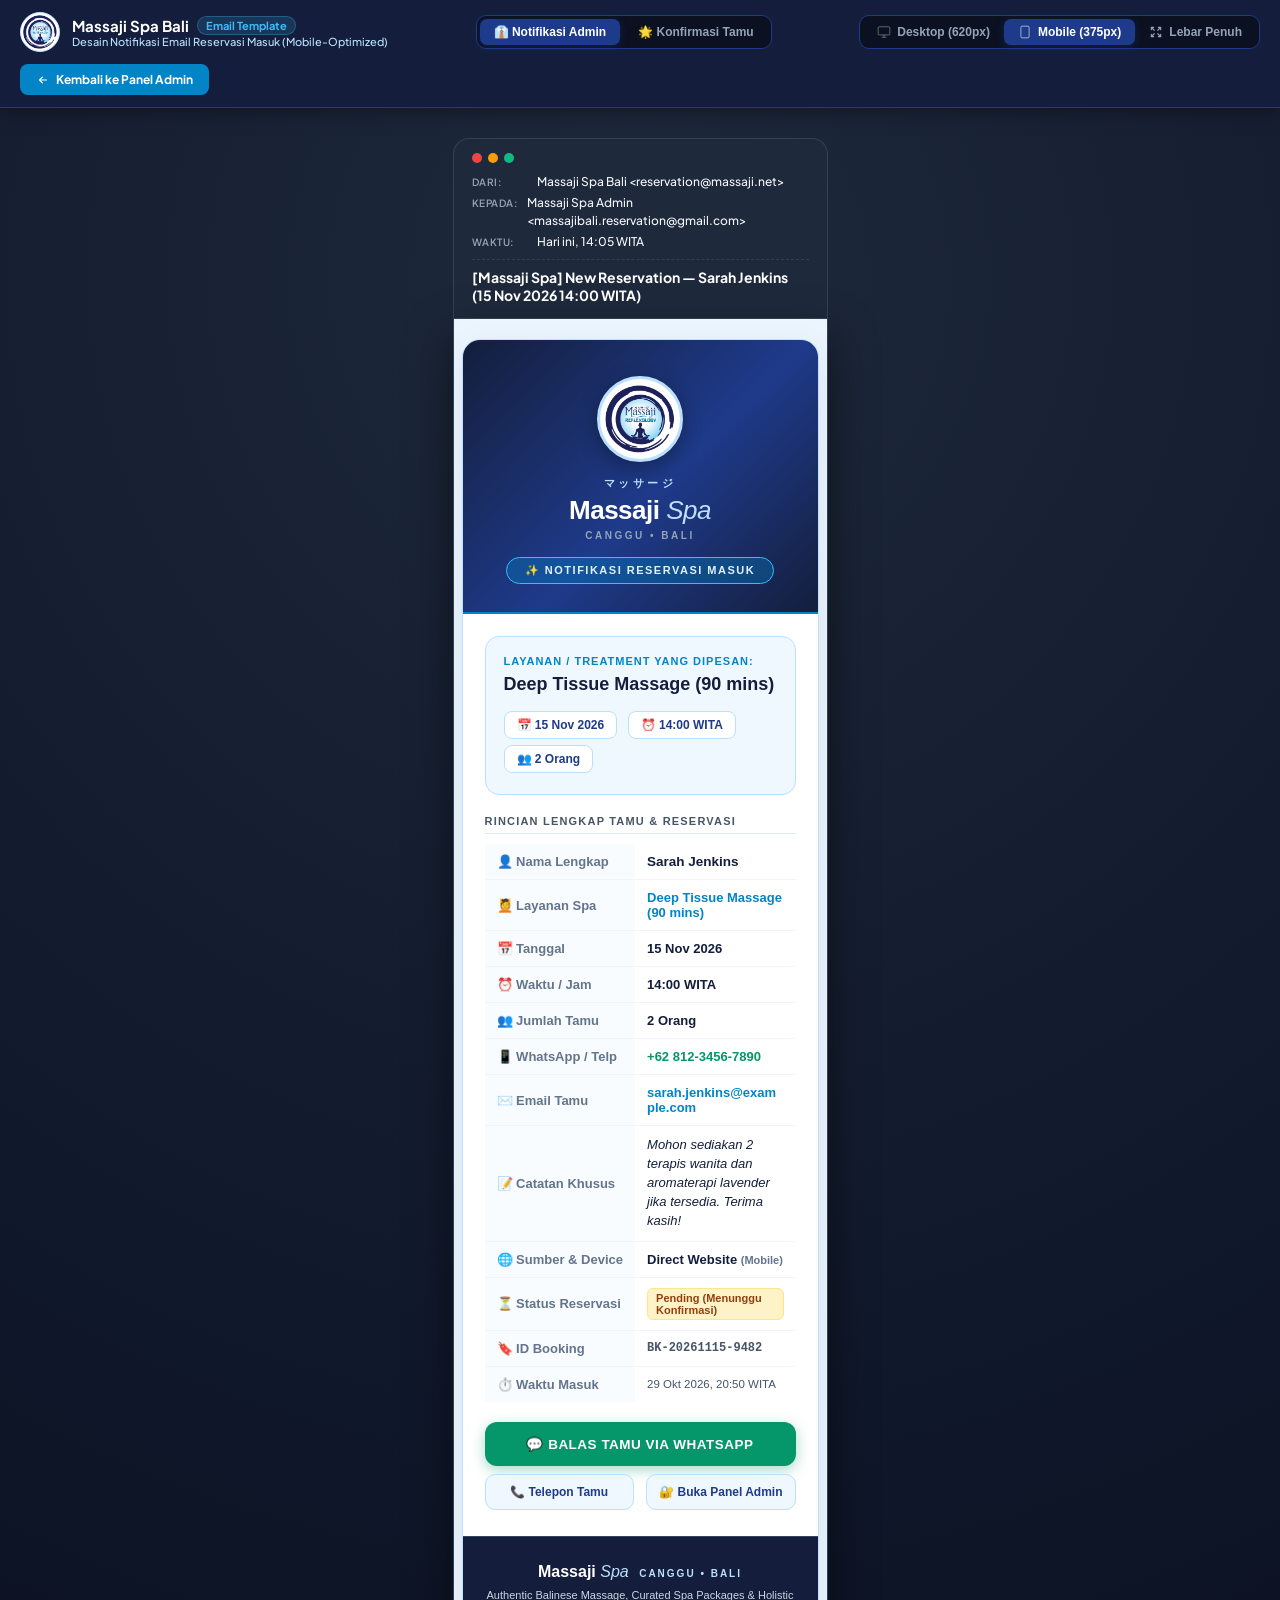
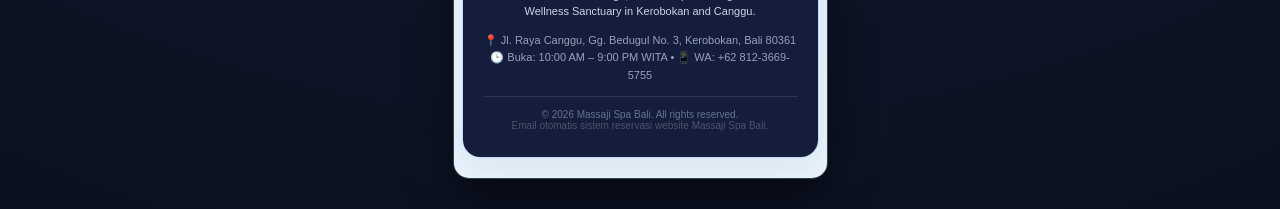
<file: email-preview.html>
<!DOCTYPE html>
<html lang="id">
<head>
  <meta charset="utf-8">
  <meta name="viewport" content="width=device-width, initial-scale=1.0">
  <title>Preview Template Email Reservasi - Massaji Spa Bali</title>
  <link rel="preconnect" href="https://fonts.googleapis.com">
  <link rel="preconnect" href="https://fonts.gstatic.com" crossorigin>
  <link href="https://fonts.googleapis.com/css2?family=Plus+Jakarta+Sans:wght@400;500;600;700;800&display=swap" rel="stylesheet">
  <style>
    * {
      box-sizing: border-box;
      margin: 0;
      padding: 0;
    }

    body {
      font-family: 'Plus Jakarta Sans', -apple-system, BlinkMacSystemFont, 'Segoe UI', Roboto, sans-serif;
      background: #0B1120;
      color: #E2E8F0;
      min-height: 100vh;
      display: flex;
      flex-direction: column;
    }

    /* Top Control Bar */
    .top-bar {
      background: #141E3C;
      border-bottom: 1px solid #1E3A8A;
      padding: 12px 20px;
      display: flex;
      flex-wrap: wrap;
      align-items: center;
      justify-content: space-between;
      gap: 12px;
      position: sticky;
      top: 0;
      z-index: 50;
      box-shadow: 0 4px 20px rgba(0, 0, 0, 0.35);
    }

    .brand-section {
      display: flex;
      align-items: center;
      gap: 12px;
    }

    .brand-logo {
      width: 40px;
      height: 40px;
      border-radius: 50%;
      background: #FFFFFF;
      padding: 2px;
      border: 1.5px solid #BAE0FD;
      display: flex;
      align-items: center;
      justify-content: center;
    }

    .brand-logo img {
      width: 100%;
      height: 100%;
      object-fit: contain;
      border-radius: 50%;
    }

    .brand-title {
      font-size: 15px;
      font-weight: 700;
      color: #FFFFFF;
      display: flex;
      align-items: center;
      gap: 8px;
    }

    .brand-subtitle {
      font-size: 11px;
      color: #BAE0FD;
      font-weight: 500;
    }

    .view-toggles {
      display: flex;
      background: #0B1120;
      padding: 3px;
      border-radius: 10px;
      border: 1px solid #1E3A8A;
    }

    .view-btn {
      background: transparent;
      border: none;
      color: #94A3B8;
      padding: 6px 14px;
      font-size: 12px;
      font-weight: 600;
      border-radius: 7px;
      cursor: pointer;
      display: inline-flex;
      align-items: center;
      gap: 6px;
      transition: all 0.15s ease;
    }

    .view-btn:hover {
      color: #FFFFFF;
    }

    .view-btn.active {
      background: #1E3A8A;
      color: #FFFFFF;
      box-shadow: 0 2px 8px rgba(30, 58, 138, 0.4);
    }

    .action-links {
      display: flex;
      align-items: center;
      gap: 10px;
    }

    .btn-admin {
      background: #0284C7;
      color: #FFFFFF;
      text-decoration: none;
      font-size: 12px;
      font-weight: 700;
      padding: 8px 16px;
      border-radius: 8px;
      transition: all 0.2s;
      display: inline-flex;
      align-items: center;
      gap: 6px;
    }

    .btn-admin:hover {
      background: #0369A1;
      transform: translateY(-1px);
    }

    /* Preview Canvas */
    .preview-canvas {
      flex: 1;
      padding: 30px 16px;
      display: flex;
      justify-content: center;
      align-items: flex-start;
      background: radial-gradient(circle at 50% 10%, #1E293B 0%, #0F172A 70%, #0B1120 100%);
      overflow-y: auto;
    }

    .email-wrapper {
      width: 100%;
      max-width: 620px;
      transition: max-width 0.3s cubic-bezier(0.16, 1, 0.3, 1);
    }

    .email-wrapper.mode-mobile {
      max-width: 375px;
    }

    .email-wrapper.mode-full {
      max-width: 780px;
    }

    /* Client Header Mockup */
    .email-client-header {
      background: #1E293B;
      border: 1px solid #334155;
      border-bottom: none;
      border-radius: 16px 16px 0 0;
      padding: 14px 18px;
    }

    .client-dots {
      display: flex;
      gap: 6px;
      margin-bottom: 10px;
    }

    .client-dot {
      width: 10px;
      height: 10px;
      border-radius: 50%;
    }
    .dot-red { background: #EF4444; }
    .dot-yellow { background: #F59E0B; }
    .dot-green { background: #10B981; }

    .client-meta-row {
      display: flex;
      align-items: baseline;
      font-size: 12px;
      line-height: 1.5;
      margin-bottom: 3px;
    }

    .client-label {
      width: 65px;
      color: #94A3B8;
      font-weight: 600;
      text-transform: uppercase;
      font-size: 10px;
      letter-spacing: 0.5px;
    }

    .client-value {
      color: #F1F5F9;
      font-weight: 500;
    }

    .client-subject {
      font-size: 14px;
      font-weight: 700;
      color: #FFFFFF;
      margin-top: 8px;
      padding-top: 8px;
      border-top: 1px dashed #334155;
    }

    /* Email Body Container (The actual rendered email) */
    .email-body-box {
      border: 1px solid #334155;
      border-radius: 0 0 16px 16px;
      overflow: hidden;
      box-shadow: 0 20px 45px rgba(0, 0, 0, 0.5);
    }

    /* ======================================================== */
    /* RESPONSIVE CSS IN EMAIL CLIENT (Client-side Media Queries) */
    /* ======================================================== */
    @media only screen and (max-width: 480px) {
      .resp-card {
        border-radius: 12px !important;
      }
      .resp-header-pad {
        padding: 30px 16px 24px !important;
      }
      .resp-section-pad {
        padding-left: 14px !important;
        padding-right: 14px !important;
      }
      .resp-card-inner {
        padding: 14px !important;
      }
      .resp-service-title {
        font-size: 17px !important;
        line-height: 1.35 !important;
      }
      .resp-badge-box {
        display: flex !important;
        flex-wrap: wrap !important;
        gap: 6px !important;
      }
      .resp-badge-item {
        display: inline-flex !important;
        align-items: center !important;
        margin: 0 !important;
        padding: 6px 10px !important;
        font-size: 11.5px !important;
        white-space: nowrap !important;
      }
      .resp-table-cell {
        padding: 9px 8px !important;
        font-size: 12.5px !important;
      }
      .resp-table-label {
        width: 37% !important;
        font-size: 11.5px !important;
      }
      .resp-footer-pad {
        padding: 24px 16px !important;
      }
      .resp-action-col {
        display: block !important;
        width: 100% !important;
      }
      .resp-action-spacer {
        display: block !important;
        height: 8px !important;
        width: 100% !important;
      }
    }
  </style>
</head>
<body>

  <!-- Top Control Header -->
  <div class="top-bar">
    <div class="brand-section">
      <div class="brand-logo">
        <img src="assets/images/member-1.png" alt="Massaji Spa">
      </div>
      <div>
        <div class="brand-title">
          <span>Massaji Spa Bali</span>
          <span style="font-size: 11px; padding: 2px 8px; border-radius: 12px; background: rgba(56, 189, 248, 0.15); color: #38BDF8; font-weight: 700; border: 1px solid rgba(56, 189, 248, 0.3);">Email Template</span>
        </div>
        <div class="brand-subtitle">Desain Notifikasi Email Reservasi Masuk (Mobile-Optimized)</div>
      </div>
    </div>

    <div style="display: flex; gap: 4px; background: #0B1120; padding: 3px; border-radius: 10px; border: 1px solid #1E3A8A;">
      <button id="btn-tmpl-admin" class="view-btn active" onclick="switchTemplate('admin', this)">
        👔 Notifikasi Admin
      </button>
      <button id="btn-tmpl-customer" class="view-btn" onclick="switchTemplate('customer', this)">
        🌟 Konfirmasi Tamu
      </button>
    </div>

    <div class="view-toggles">
      <button class="view-btn" onclick="setViewMode('desktop', this)">
        <svg width="14" height="14" fill="none" stroke="currentColor" viewBox="0 0 24 24"><rect width="20" height="14" x="2" y="3" rx="2"/><line x1="8" x2="16" y1="21" y2="21"/><line x1="12" x2="12" y1="17" y2="21"/></svg>
        Desktop (620px)
      </button>
      <button class="view-btn active" onclick="setViewMode('mobile', this)">
        <svg width="14" height="14" fill="none" stroke="currentColor" viewBox="0 0 24 24"><rect width="14" height="20" x="5" y="2" rx="2"/><line x1="12" x2="12.01" y1="18" y2="18"/></svg>
        Mobile (375px)
      </button>
      <button class="view-btn" onclick="setViewMode('full', this)">
        <svg width="14" height="14" fill="none" stroke="currentColor" viewBox="0 0 24 24"><path stroke-linecap="round" stroke-linejoin="round" stroke-width="2" d="M4 8V4m0 0h4M4 4l5 5m11-1V4m0 0h-4m4 0l-5 5M4 16v4m0 0h4m-4 0l5-5m11 5l-5-5m5 5v-4m0 4h-4"/></svg>
        Lebar Penuh
      </button>
    </div>

    <div class="action-links">
      <a href="admin/" class="btn-admin">
        <svg width="14" height="14" fill="none" stroke="currentColor" viewBox="0 0 24 24"><path stroke-linecap="round" stroke-linejoin="round" stroke-width="2" d="M11 17l-5-5m0 0l5-5m-5 5h12"/></svg>
        Kembali ke Panel Admin
      </a>
    </div>
  </div>

  <!-- Preview Canvas -->
  <div class="preview-canvas">
    <div id="emailWrapper" class="email-wrapper mode-mobile">
      
      <!-- ================= ADMIN VIEW ================= -->
      <div id="view-admin">
        <!-- Mail Client Top Mockup -->
        <div class="email-client-header">
          <div class="client-dots">
            <div class="client-dot dot-red"></div>
            <div class="client-dot dot-yellow"></div>
            <div class="client-dot dot-green"></div>
          </div>
          <div class="client-meta-row">
            <span class="client-label">Dari:</span>
            <span class="client-value">Massaji Spa Bali &lt;reservation@massaji.net&gt;</span>
          </div>
          <div class="client-meta-row">
            <span class="client-label">Kepada:</span>
            <span class="client-value">Massaji Spa Admin &lt;massajibali.reservation@gmail.com&gt;</span>
          </div>
          <div class="client-meta-row">
            <span class="client-label">Waktu:</span>
            <span class="client-value">Hari ini, 14:05 WITA</span>
          </div>
          <div class="client-subject">
            [Massaji Spa] New Reservation — Sarah Jenkins (15 Nov 2026 14:00 WITA)
          </div>
        </div>

      <!-- Actual Rendered Email Body -->
      <div class="email-body-box">
        
        <!-- BEGIN ACTUAL EMAIL TEMPLATE -->
        <table width="100%" cellpadding="0" cellspacing="0" border="0" style="margin: 0; padding: 20px 8px; background-color: #EBF5FE; font-family: -apple-system, BlinkMacSystemFont, 'Segoe UI', Roboto, 'Helvetica Neue', Arial, sans-serif; -webkit-font-smoothing: antialiased; color: #141E3C;">
          <tr>
            <td align="center">
              
              <!-- Main Card Container -->
              <table class="resp-card" width="100%" cellpadding="0" cellspacing="0" border="0" style="max-width: 600px; background-color: #FFFFFF; border-radius: 18px; overflow: hidden; border: 1px solid #BAE0FD; box-shadow: 0 12px 36px rgba(20, 30, 60, 0.08);">
                
                <!-- ============================================== -->
                <!-- 1. HEADER (Deep Indigo & Sapphire Gradient) -->
                <!-- ============================================== -->
                <tr>
                  <td class="resp-header-pad" style="background: #141E3C; background: linear-gradient(135deg, #141E3C 0%, #1E3A8A 55%, #141E3C 100%); padding: 36px 20px 28px; text-align: center; border-bottom: 2px solid #0284C7;">
                    
                    <!-- Brand Logo Emblem (+30% LARGER: 80px x 80px wrapper, 70px x 70px image) -->
                    <table cellpadding="0" cellspacing="0" border="0" align="center" style="margin: 0 auto 14px;">
                      <tr>
                        <td style="width: 80px; height: 80px; border-radius: 50%; background-color: #FFFFFF; padding: 5px; border: 3px solid #BAE0FD; text-align: center; vertical-align: middle; box-shadow: 0 6px 20px rgba(0,0,0,0.3);">
                          <img src="assets/images/member-1.png" alt="Massaji Spa Logo" width="70" height="70" style="width: 70px; height: 70px; border-radius: 50%; display: block; margin: 0 auto; object-fit: contain;">
                        </td>
                      </tr>
                    </table>

                    <!-- Katakana Brand Mark -->
                    <div style="font-size: 11px; font-weight: 800; letter-spacing: 3.5px; color: #BAE0FD; text-transform: uppercase; margin-bottom: 4px;">マッサージ</div>
                    
                    <!-- Brand Name -->
                    <h1 style="margin: 0; font-size: 26px; font-weight: 700; color: #FFFFFF; letter-spacing: -0.5px; line-height: 1.2;">
                      Massaji <span style="font-style: italic; font-weight: 400; color: #BAE0FD;">Spa</span>
                    </h1>
                    
                    <div style="font-size: 10px; font-weight: 700; letter-spacing: 2.5px; color: #94A3B8; text-transform: uppercase; margin-top: 4px;">CANGGU &bull; BALI</div>
                    
                    <!-- Badge Tag -->
                    <table cellpadding="0" cellspacing="0" border="0" align="center" style="margin: 16px auto 0;">
                      <tr>
                        <td style="background-color: rgba(2, 132, 199, 0.35); border: 1px solid #38BDF8; color: #E0F2FE; font-size: 11px; font-weight: 800; text-transform: uppercase; letter-spacing: 1.5px; padding: 6px 18px; border-radius: 20px;">
                          ✨ NOTIFIKASI RESERVASI MASUK
                        </td>
                      </tr>
                    </table>

                  </td>
                </tr>

                <!-- ============================================== -->
                <!-- 2. SUMMARY HIGHLIGHT CARD (Mobile-Optimized Pills) -->
                <!-- ============================================== -->
                <tr>
                  <td class="resp-section-pad" style="padding: 22px 22px 10px;">
                    <div class="resp-card-inner" style="background-color: #F0F8FF; border: 1px solid #BAE0FD; border-radius: 14px; padding: 18px;">
                      
                      <div style="font-size: 11px; font-weight: 800; text-transform: uppercase; letter-spacing: 1px; color: #0284C7; margin-bottom: 5px;">
                        Layanan / Treatment yang Dipesan:
                      </div>
                      
                      <!-- Treatment Title: Comfortable size, clean wrapping -->
                      <div class="resp-service-title" style="font-size: 18px; font-weight: 800; color: #141E3C; line-height: 1.35; margin-bottom: 12px; word-break: break-word;">
                        Deep Tissue Massage (90 mins)
                      </div>
                      
                      <!-- Fluid Responsive Pills: Never break words inside, wrap gracefully on mobile -->
                      <div class="resp-badge-box" style="margin: 0; padding: 0;">
                        <div class="resp-badge-item" style="display: inline-block; background-color: #FFFFFF; border: 1px solid #BAE0FD; padding: 6px 12px; border-radius: 8px; font-size: 12px; font-weight: 700; color: #1E3A8A; white-space: nowrap; margin: 3px 6px 3px 0;">
                          📅 15 Nov 2026
                        </div>
                        <div class="resp-badge-item" style="display: inline-block; background-color: #FFFFFF; border: 1px solid #BAE0FD; padding: 6px 12px; border-radius: 8px; font-size: 12px; font-weight: 700; color: #1E3A8A; white-space: nowrap; margin: 3px 6px 3px 0;">
                          ⏰ 14:00 WITA
                        </div>
                        <div class="resp-badge-item" style="display: inline-block; background-color: #FFFFFF; border: 1px solid #BAE0FD; padding: 6px 12px; border-radius: 8px; font-size: 12px; font-weight: 700; color: #1E3A8A; white-space: nowrap; margin: 3px 0 3px 0;">
                          👥 2 Orang
                        </div>
                      </div>

                    </div>
                  </td>
                </tr>

                <!-- ============================================== -->
                <!-- 3. DETAILED INFORMATION TABLE -->
                <!-- ============================================== -->
                <tr>
                  <td class="resp-section-pad" style="padding: 10px 22px 20px;">
                    <div style="font-size: 11px; font-weight: 800; text-transform: uppercase; letter-spacing: 1.2px; color: #475569; margin-bottom: 10px; padding-bottom: 6px; border-bottom: 1px solid #E2E8F0;">
                      Rincian Lengkap Tamu &amp; Reservasi
                    </div>

                    <table width="100%" cellpadding="0" cellspacing="0" border="0" style="border-collapse: collapse; font-size: 13px; width: 100%;">
                      <tr>
                        <td class="resp-table-cell resp-table-label" style="padding: 10px 12px; border-bottom: 1px solid #F1F5F9; color: #64748B; font-weight: 600; width: 37%; background-color: #F8FCFF; white-space: nowrap;">👤 Nama Lengkap</td>
                        <td class="resp-table-cell" style="padding: 10px 12px; border-bottom: 1px solid #F1F5F9; color: #141E3C; font-weight: 700; font-size: 13.5px; word-break: break-word;">Sarah Jenkins</td>
                      </tr>
                      <tr>
                        <td class="resp-table-cell resp-table-label" style="padding: 10px 12px; border-bottom: 1px solid #F1F5F9; color: #64748B; font-weight: 600; background-color: #F8FCFF; white-space: nowrap;">💆 Layanan Spa</td>
                        <td class="resp-table-cell" style="padding: 10px 12px; border-bottom: 1px solid #F1F5F9; color: #0284C7; font-weight: 700; word-break: break-word;">Deep Tissue Massage (90 mins)</td>
                      </tr>
                      <tr>
                        <td class="resp-table-cell resp-table-label" style="padding: 10px 12px; border-bottom: 1px solid #F1F5F9; color: #64748B; font-weight: 600; background-color: #F8FCFF; white-space: nowrap;">📅 Tanggal</td>
                        <td class="resp-table-cell" style="padding: 10px 12px; border-bottom: 1px solid #F1F5F9; color: #141E3C; font-weight: 600;">15 Nov 2026</td>
                      </tr>
                      <tr>
                        <td class="resp-table-cell resp-table-label" style="padding: 10px 12px; border-bottom: 1px solid #F1F5F9; color: #64748B; font-weight: 600; background-color: #F8FCFF; white-space: nowrap;">⏰ Waktu / Jam</td>
                        <td class="resp-table-cell" style="padding: 10px 12px; border-bottom: 1px solid #F1F5F9; color: #141E3C; font-weight: 600;">14:00 WITA</td>
                      </tr>
                      <tr>
                        <td class="resp-table-cell resp-table-label" style="padding: 10px 12px; border-bottom: 1px solid #F1F5F9; color: #64748B; font-weight: 600; background-color: #F8FCFF; white-space: nowrap;">👥 Jumlah Tamu</td>
                        <td class="resp-table-cell" style="padding: 10px 12px; border-bottom: 1px solid #F1F5F9; color: #141E3C; font-weight: 600;">2 Orang</td>
                      </tr>
                      <tr>
                        <td class="resp-table-cell resp-table-label" style="padding: 10px 12px; border-bottom: 1px solid #F1F5F9; color: #64748B; font-weight: 600; background-color: #F8FCFF; white-space: nowrap;">📱 WhatsApp / Telp</td>
                        <td class="resp-table-cell" style="padding: 10px 12px; border-bottom: 1px solid #F1F5F9; color: #059669; font-weight: 700;">
                          <a href="tel:+6281234567890" style="color: #059669; text-decoration: none; white-space: nowrap;">+62 812-3456-7890</a>
                        </td>
                      </tr>
                      <tr>
                        <td class="resp-table-cell resp-table-label" style="padding: 10px 12px; border-bottom: 1px solid #F1F5F9; color: #64748B; font-weight: 600; background-color: #F8FCFF; white-space: nowrap;">✉️ Email Tamu</td>
                        <td class="resp-table-cell" style="padding: 10px 12px; border-bottom: 1px solid #F1F5F9; color: #141E3C; word-break: break-all;">
                          <a href="mailto:sarah.jenkins@example.com" style="color: #0284C7; text-decoration: none; font-weight: 600;">sarah.jenkins@example.com</a>
                        </td>
                      </tr>
                      <tr>
                        <td class="resp-table-cell resp-table-label" style="padding: 10px 12px; border-bottom: 1px solid #F1F5F9; color: #64748B; font-weight: 600; background-color: #F8FCFF;">📝 Catatan Khusus</td>
                        <td class="resp-table-cell" style="padding: 10px 12px; border-bottom: 1px solid #F1F5F9; color: #141E3C; font-style: italic; line-height: 1.45; word-break: break-word;">
                          Mohon sediakan 2 terapis wanita dan aromaterapi lavender jika tersedia. Terima kasih!
                        </td>
                      </tr>
                      <tr>
                        <td class="resp-table-cell resp-table-label" style="padding: 10px 12px; border-bottom: 1px solid #F1F5F9; color: #64748B; font-weight: 600; background-color: #F8FCFF; white-space: nowrap;">🌐 Sumber &amp; Device</td>
                        <td class="resp-table-cell" style="padding: 10px 12px; border-bottom: 1px solid #F1F5F9; color: #141E3C; font-weight: 600;">Direct Website <span style="font-size: 11px; color: #64748B;">(Mobile)</span></td>
                      </tr>
                      <tr>
                        <td class="resp-table-cell resp-table-label" style="padding: 10px 12px; border-bottom: 1px solid #F1F5F9; color: #64748B; font-weight: 600; background-color: #F8FCFF; white-space: nowrap;">⏳ Status Reservasi</td>
                        <td class="resp-table-cell" style="padding: 10px 12px; border-bottom: 1px solid #F1F5F9;">
                          <span style="display: inline-block; background-color: #FEF3C7; color: #92400E; border: 1px solid #FDE68A; padding: 3px 8px; border-radius: 6px; font-weight: 700; font-size: 11px;">
                            Pending (Menunggu Konfirmasi)
                          </span>
                        </td>
                      </tr>
                      <tr>
                        <td class="resp-table-cell resp-table-label" style="padding: 10px 12px; border-bottom: 1px solid #F1F5F9; color: #64748B; font-weight: 600; background-color: #F8FCFF; white-space: nowrap;">🔖 ID Booking</td>
                        <td class="resp-table-cell" style="padding: 10px 12px; border-bottom: 1px solid #F1F5F9; color: #475569; font-family: monospace; font-weight: 600; font-size: 12px;">BK-20261115-9482</td>
                      </tr>
                      <tr>
                        <td class="resp-table-cell resp-table-label" style="padding: 10px 12px; color: #64748B; font-weight: 600; background-color: #F8FCFF; white-space: nowrap;">⏱️ Waktu Masuk</td>
                        <td class="resp-table-cell" style="padding: 10px 12px; color: #475569; font-size: 11.5px;">29 Okt 2026, 20:50 WITA</td>
                      </tr>
                    </table>
                  </td>
                </tr>

                <!-- ============================================== -->
                <!-- 4. INSTANT ACTION BUTTONS -->
                <!-- ============================================== -->
                <tr>
                  <td class="resp-section-pad" style="padding: 0 22px 26px;">
                    <table width="100%" cellpadding="0" cellspacing="0" border="0">
                      <tr>
                        <td align="center">
                          <!-- WhatsApp Direct Reply Button -->
                          <a href="https://wa.me/6281234567890?text=Halo%20Kak%20Sarah%20Jenkins%2C%20terima%20kasih%20telah%20melakukan%20reservasi%20di%20Massaji%20Spa%20Bali!%20Kami%20konfirmasi%20jadwal%20Deep%20Tissue%20Massage%20untuk%202%20orang%20pada%2015%20Nov%202026%20jam%2014%3A00%20WITA." target="_blank" style="display: block; width: 100%; box-sizing: border-box; background-color: #059669; color: #FFFFFF; padding: 14px 18px; border-radius: 12px; font-weight: 700; font-size: 13.5px; text-decoration: none; text-align: center; text-transform: uppercase; letter-spacing: 0.5px; box-shadow: 0 4px 14px rgba(5, 150, 105, 0.35);">
                            💬 Balas Tamu via WhatsApp
                          </a>
                        </td>
                      </tr>
                    </table>

                    <table width="100%" cellpadding="0" cellspacing="0" border="0" style="margin-top: 8px;">
                      <tr>
                        <td class="resp-action-col" width="48%" align="center">
                          <a href="tel:+6281234567890" style="display: block; background-color: #F0F8FF; border: 1px solid #BAE0FD; color: #1E3A8A; padding: 10px 8px; border-radius: 10px; font-size: 12px; font-weight: 700; text-decoration: none; text-align: center; white-space: nowrap;">
                            📞 Telepon Tamu
                          </a>
                        </td>
                        <td class="resp-action-spacer" width="4%"></td>
                        <td class="resp-action-col" width="48%" align="center">
                          <a href="admin/" target="_blank" style="display: block; background-color: #F0F8FF; border: 1px solid #BAE0FD; color: #1E3A8A; padding: 10px 8px; border-radius: 10px; font-size: 12px; font-weight: 700; text-decoration: none; text-align: center; white-space: nowrap;">
                            🔐 Buka Panel Admin
                          </a>
                        </td>
                      </tr>
                    </table>
                  </td>
                </tr>

                <!-- ============================================== -->
                <!-- 5. FOOTER (Matching Massaji Spa Web Footer) -->
                <!-- ============================================== -->
                <tr>
                  <td class="resp-footer-pad" style="background-color: #141E3C; padding: 26px 20px; text-align: center; color: #94A3B8; font-size: 12px; border-top: 1px solid rgba(186, 224, 253, 0.2);">
                    
                    <!-- Footer Brand -->
                    <div style="font-size: 16px; font-weight: 700; color: #FFFFFF; margin-bottom: 4px;">
                      Massaji <span style="color: #BAE0FD; font-style: italic; font-weight: 400;">Spa</span>
                      <span style="font-size: 10px; text-transform: uppercase; letter-spacing: 2px; color: #BAE0FD; margin-left: 6px;">Canggu &bull; Bali</span>
                    </div>
                    
                    <p style="margin: 6px 0 12px; color: #CBD5E1; font-size: 11px; line-height: 1.5; max-width: 480px; margin-left: auto; margin-right: auto;">
                      Authentic Balinese Massage, Curated Spa Packages &amp; Holistic Wellness Sanctuary in Kerobokan and Canggu.
                    </p>

                    <div style="color: #94A3B8; font-size: 11px; line-height: 1.6; margin-bottom: 12px;">
                      📍 Jl. Raya Canggu, Gg. Bedugul No. 3, Kerobokan, Bali 80361<br>
                      🕒 Buka: 10:00 AM – 9:00 PM WITA &bull; 📱 WA: +62 812-3669-5755
                    </div>

                    <div style="font-size: 10px; color: #64748B; border-top: 1px solid rgba(255,255,255,0.1); padding-top: 12px; margin-top: 12px;">
                      &copy; 2026 Massaji Spa Bali. All rights reserved.<br>
                      <span style="color: #475569;">Email otomatis sistem reservasi website Massaji Spa Bali.</span>
                    </div>

                  </td>
                </tr>

              </table>

            </td>
          </tr>
        </table>
        <!-- END ACTUAL EMAIL TEMPLATE -->

      </div>
      </div>
      <!-- ================= END ADMIN VIEW ================= -->

      <!-- ================= CUSTOMER VIEW ================= -->
      <div id="view-customer" style="display: none;">
        <!-- Mail Client Top Mockup -->
        <div class="email-client-header">
          <div class="client-dots">
            <div class="client-dot dot-red"></div>
            <div class="client-dot dot-yellow"></div>
            <div class="client-dot dot-green"></div>
          </div>
          <div class="client-meta-row">
            <span class="client-label">Dari:</span>
            <span class="client-value">Massaji Spa Bali &lt;reservation@massaji.net&gt;</span>
          </div>
          <div class="client-meta-row">
            <span class="client-label">Kepada:</span>
            <span class="client-value">Sarah Jenkins &lt;sarah.jenkins@example.com&gt;</span>
          </div>
          <div class="client-meta-row">
            <span class="client-label">Waktu:</span>
            <span class="client-value">Hari ini, 14:05 WITA</span>
          </div>
          <div class="client-subject">
            [Massaji Spa Bali] Konfirmasi Reservasi Anda — #BK-20261115-9482
          </div>
        </div>

        <div class="email-body-box">
          <table width="100%" cellpadding="0" cellspacing="0" border="0" style="margin: 0; padding: 24px 8px; background-color: #EBF5FE; font-family: -apple-system, BlinkMacSystemFont, 'Segoe UI', Roboto, 'Helvetica Neue', Arial, sans-serif; -webkit-font-smoothing: antialiased; color: #141E3C;">
            <tr>
              <td align="center">
                
                <table class="resp-card" width="100%" cellpadding="0" cellspacing="0" border="0" style="max-width: 600px; background-color: #FFFFFF; border-radius: 18px; overflow: hidden; border: 1px solid #BAE0FD; box-shadow: 0 12px 36px rgba(20, 30, 60, 0.08);">
                  
                  <!-- Header -->
                  <tr>
                    <td class="resp-header-pad" style="background: #141E3C; background: linear-gradient(135deg, #141E3C 0%, #1E3A8A 55%, #141E3C 100%); padding: 36px 20px 28px; text-align: center; border-bottom: 2px solid #C5A880;">
                      
                      <table cellpadding="0" cellspacing="0" border="0" align="center" style="margin: 0 auto 14px;">
                        <tr>
                          <td style="width: 80px; height: 80px; border-radius: 50%; background-color: #FFFFFF; padding: 5px; border: 3px solid #BAE0FD; text-align: center; vertical-align: middle; box-shadow: 0 6px 20px rgba(0,0,0,0.3);">
                            <img src="assets/images/member-1.png" alt="Massaji Spa Logo" width="70" height="70" style="width: 70px; height: 70px; border-radius: 50%; display: block; margin: 0 auto; object-fit: contain;">
                          </td>
                        </tr>
                      </table>

                      <div style="font-size: 11px; font-weight: 800; letter-spacing: 3.5px; color: #C5A880; text-transform: uppercase; margin-bottom: 4px;">マッサージ</div>

                      <h1 style="margin: 0 0 6px; font-size: 22px; font-weight: 800; color: #FFFFFF; letter-spacing: 0.5px; text-shadow: 0 2px 4px rgba(0,0,0,0.3);">
                        Massaji Spa Bali
                      </h1>

                      <p style="margin: 0; font-size: 12px; color: #BAE0FD; font-weight: 500; letter-spacing: 0.3px;">
                        Authentic Balinese Massage &amp; Holistic Wellness Sanctuary
                      </p>

                    </td>
                  </tr>

                  <!-- Content Body -->
                  <tr>
                    <td class="resp-content-pad" style="padding: 28px 24px;">

                      <!-- Greeting Banner -->
                      <div style="margin-bottom: 22px;">
                        <h2 style="margin: 0 0 8px; font-size: 19px; font-weight: 800; color: #141E3C;">
                          Halo Kak Sarah Jenkins, 🙏
                        </h2>
                        <p style="margin: 0; font-size: 14px; line-height: 1.6; color: #475569;">
                          Terima kasih telah mempercayakan waktu istirahat dan relaksasi Anda di <strong>Massaji Spa Bali</strong>. Permintaan reservasi Anda telah berhasil kami terima.
                        </p>
                      </div>

                      <!-- Status Card -->
                      <table width="100%" cellpadding="0" cellspacing="0" border="0" style="margin-bottom: 22px; background: #FFFBEB; border: 1px solid #FDE68A; border-radius: 12px; overflow: hidden;">
                        <tr>
                          <td style="padding: 14px 16px;">
                            <div style="display: inline-block; background-color: #FEF3C7; color: #92400E; border: 1px solid #FDE68A; padding: 4px 10px; border-radius: 6px; font-weight: 800; font-size: 12px; margin-bottom: 6px;">
                              ⏳ Status: Menunggu Konfirmasi Resepsionis
                            </div>
                            <div style="font-size: 12.5px; line-height: 1.5; color: #78350F;">
                              Tim resepsionis kami sedang memeriksa ketersediaan slot terapis terbaik dan akan segera menghubungi Anda melalui WhatsApp di nomor <strong>+62 812-3456-7890</strong> untuk konfirmasi final.
                            </div>
                          </td>
                        </tr>
                      </table>

                      <!-- Booking Summary Box -->
                      <table class="resp-card-inner" width="100%" cellpadding="0" cellspacing="0" border="0" style="margin-bottom: 22px; background-color: #FFFFFF; border: 1px solid #BAE0FD; border-radius: 14px; overflow: hidden;">
                        
                        <tr>
                          <td style="background: linear-gradient(135deg, #F0F8FF 0%, #E0F2FE 100%); padding: 14px 16px; border-bottom: 1px solid #BAE0FD;">
                            <div style="font-size: 11px; font-weight: 800; text-transform: uppercase; letter-spacing: 1px; color: #0284C7;">Rincian Reservasi</div>
                            <div class="resp-service-title" style="font-size: 18px; font-weight: 800; color: #141E3C; margin-top: 2px;">Deep Tissue Massage (90 mins)</div>
                          </td>
                        </tr>

                        <tr>
                          <td style="padding: 0;">
                            <table width="100%" cellpadding="0" cellspacing="0" border="0" style="font-size: 13px;">
                              <tr>
                                <td class="resp-table-cell resp-table-label" style="padding: 10px 14px; border-bottom: 1px solid #F1F5F9; color: #64748B; font-weight: 600; background-color: #F8FCFF; width: 34%; white-space: nowrap;">🔖 ID Booking</td>
                                <td class="resp-table-cell" style="padding: 10px 14px; border-bottom: 1px solid #F1F5F9; color: #1E3A8A; font-family: monospace; font-weight: 700; font-size: 12.5px;">BK-20261115-9482</td>
                              </tr>
                              <tr>
                                <td class="resp-table-cell resp-table-label" style="padding: 10px 14px; border-bottom: 1px solid #F1F5F9; color: #64748B; font-weight: 600; background-color: #F8FCFF; white-space: nowrap;">📅 Tanggal</td>
                                <td class="resp-table-cell" style="padding: 10px 14px; border-bottom: 1px solid #F1F5F9; color: #141E3C; font-weight: 700;">Minggu, 15 November 2026</td>
                              </tr>
                              <tr>
                                <td class="resp-table-cell resp-table-label" style="padding: 10px 14px; border-bottom: 1px solid #F1F5F9; color: #64748B; font-weight: 600; background-color: #F8FCFF; white-space: nowrap;">⏰ Waktu Reservasi</td>
                                <td class="resp-table-cell" style="padding: 10px 14px; border-bottom: 1px solid #F1F5F9; color: #141E3C; font-weight: 700;">14:00 WITA</td>
                              </tr>
                              <tr>
                                <td class="resp-table-cell resp-table-label" style="padding: 10px 14px; border-bottom: 1px solid #F1F5F9; color: #64748B; font-weight: 600; background-color: #F8FCFF; white-space: nowrap;">👥 Jumlah Tamu</td>
                                <td class="resp-table-cell" style="padding: 10px 14px; border-bottom: 1px solid #F1F5F9; color: #141E3C; font-weight: 700;">2 Orang</td>
                              </tr>
                              <tr>
                                <td class="resp-table-cell resp-table-label" style="padding: 10px 14px; color: #64748B; font-weight: 600; background-color: #F8FCFF; white-space: nowrap;">📝 Catatan Khusus</td>
                                <td class="resp-table-cell" style="padding: 10px 14px; color: #475569;">Mohon sediakan 2 terapis wanita dan aromaterapi lavender jika tersedia. Terima kasih!</td>
                              </tr>
                            </table>
                          </td>
                        </tr>

                      </table>

                      <!-- Important Info Box -->
                      <table width="100%" cellpadding="0" cellspacing="0" border="0" style="margin-bottom: 24px; background: #F8FCFF; border: 1px solid #BAE0FD; border-radius: 12px; overflow: hidden;">
                        <tr>
                          <td style="padding: 16px;">
                            <div style="font-size: 12px; font-weight: 800; text-transform: uppercase; letter-spacing: 1px; color: #1E3A8A; margin-bottom: 10px;">
                              ✨ Panduan &amp; Informasi Kunjungan
                            </div>
                            <table width="100%" cellpadding="0" cellspacing="0" border="0" style="font-size: 12.5px; line-height: 1.5; color: #334155;">
                              <tr>
                                <td style="padding-bottom: 8px; vertical-align: top; width: 22px;">⏰</td>
                                <td style="padding-bottom: 8px;"><strong>Waktu Kedatangan:</strong> Mohon tiba 10–15 menit lebih awal untuk menikmati welcoming refreshment dan konsultasi preferensi tekanan pijat.</td>
                              </tr>
                              <tr>
                                <td style="padding-bottom: 8px; vertical-align: top; width: 22px;">📍</td>
                                <td style="padding-bottom: 8px;"><strong>Lokasi Sanctuary:</strong> Jl. Raya Canggu, Gg. Bedugul No. 3, Kerobokan, Canggu, Bali 80361</td>
                              </tr>
                              <tr>
                                <td style="vertical-align: top; width: 22px;">💳</td>
                                <td><strong>Pembayaran di Tempat:</strong> Dapat diselesaikan setelah perawatan via Tunai, QRIS, Kartu Debit atau Kredit.</td>
                              </tr>
                            </table>
                          </td>
                        </tr>
                      </table>

                      <!-- Action CTA Buttons -->
                      <table width="100%" cellpadding="0" cellspacing="0" border="0" style="margin-bottom: 8px;">
                        <tr>
                          <td class="resp-action-col" width="48%" align="center">
                            <a href="https://wa.me/6281236695755" target="_blank" style="display: block; background: #059669; background: linear-gradient(135deg, #059669 0%, #10B981 100%); color: #FFFFFF; padding: 12px 14px; border-radius: 10px; font-size: 13px; font-weight: 700; text-decoration: none; text-align: center; box-shadow: 0 4px 12px rgba(16, 185, 129, 0.25);">
                              🟢 Chat Resepsionis WhatsApp
                            </a>
                          </td>
                          <td class="resp-action-spacer" width="4%"></td>
                          <td class="resp-action-col" width="48%" align="center">
                            <a href="https://maps.google.com/?q=Massaji+Spa+Bali" target="_blank" style="display: block; background-color: #F0F8FF; border: 1px solid #BAE0FD; color: #1E3A8A; padding: 12px 14px; border-radius: 10px; font-size: 13px; font-weight: 700; text-decoration: none; text-align: center;">
                              📍 Petunjuk Arah Google Maps
                            </a>
                          </td>
                        </tr>
                      </table>

                    </td>
                  </tr>

                  <!-- Footer -->
                  <tr>
                    <td class="resp-footer-pad" style="background-color: #141E3C; padding: 26px 20px; text-align: center; border-top: 1px solid #1E3A8A;">
                      
                      <div style="font-size: 13px; font-weight: 700; color: #FFFFFF; margin-bottom: 4px;">
                        Massaji Spa Bali
                      </div>

                      <div style="font-size: 11.5px; color: #94A3B8; margin-bottom: 12px; line-height: 1.4;">
                        Jl. Raya Canggu, Gg. Bedugul No. 3, Kerobokan, Canggu, Bali 80361<br>
                        Jam Buka: Setiap Hari: 10:00 - 21:00 WITA
                      </div>

                      <div style="font-size: 11px; color: #64748B;">
                        Email ini dikirim otomatis sebagai tanda terima reservasi melalui website resmi <a href="https://massaji.net" style="color: #BAE0FD; text-decoration: underline;">massaji.net</a>.<br>
                        Jika Anda memiliki pertanyaan mendesak, silakan hubungi WhatsApp kami di <strong>+6281236695755</strong>.
                      </div>

                    </td>
                  </tr>

                </table>

              </td>
            </tr>
          </table>
        </div>
      </div>
      <!-- ================= END CUSTOMER VIEW ================= -->

    </div>
  </div>

  <script>
    function switchTemplate(type, btn) {
      document.querySelectorAll('#btn-tmpl-admin, #btn-tmpl-customer').forEach(b => b.classList.remove('active'));
      if (btn) {
        btn.classList.add('active');
      } else {
        const targetBtn = document.getElementById(type === 'admin' ? 'btn-tmpl-admin' : 'btn-tmpl-customer');
        if (targetBtn) targetBtn.classList.add('active');
      }

      const adminView = document.getElementById('view-admin');
      const customerView = document.getElementById('view-customer');
      if (type === 'customer') {
        adminView.style.display = 'none';
        customerView.style.display = 'block';
      } else {
        adminView.style.display = 'block';
        customerView.style.display = 'none';
      }
    }

    function setViewMode(mode, btn) {
      document.querySelectorAll('.view-toggles .view-btn').forEach(b => b.classList.remove('active'));
      btn.classList.add('active');

      const wrapper = document.getElementById('emailWrapper');
      wrapper.classList.remove('mode-mobile', 'mode-full');

      if (mode === 'mobile') {
        wrapper.classList.add('mode-mobile');
      } else if (mode === 'full') {
        wrapper.classList.add('mode-full');
      }
    }
  </script>

</body>
</html>
</file>
